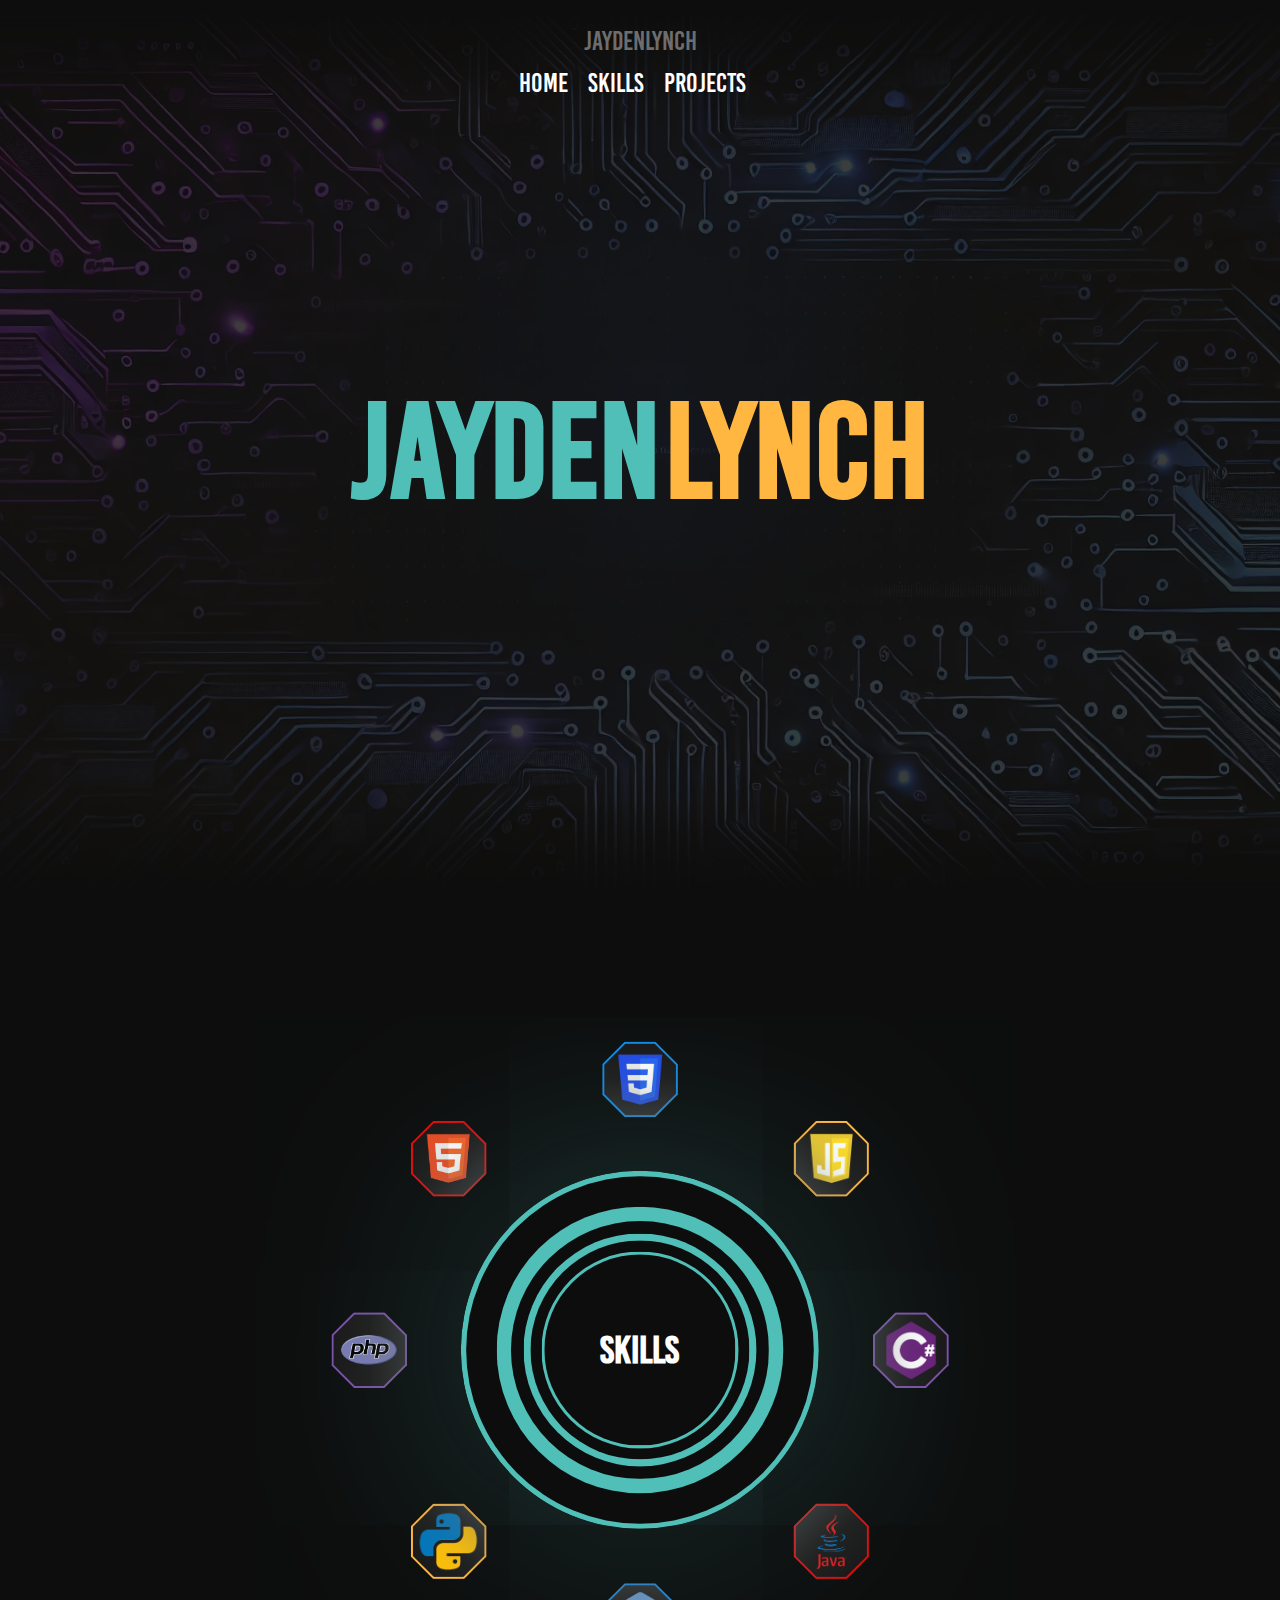
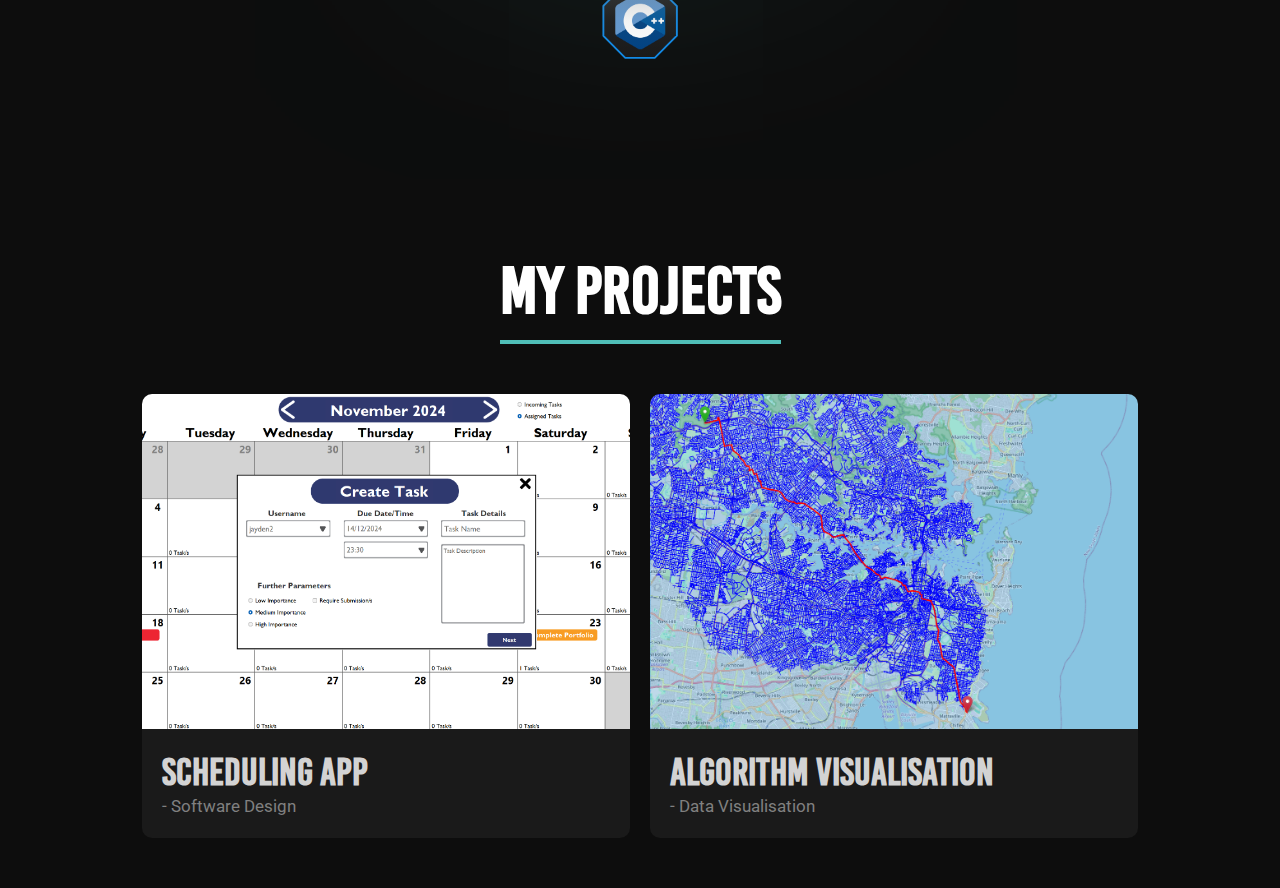
<file: index.html>
<!DOCTYPE html>
<html lang="en">
<head>
    <meta charset="UTF-8">
    <meta name="viewport" content="width=device-width, initial-scale=1.0">
    <link rel="stylesheet" href="./style.css">
    <link rel="stylesheet" href="./skillsCircle.css">
    <link rel="stylesheet" href="./mobileStyles.css">
    <link rel="preconnect" href="https://fonts.googleapis.com">
    <link rel="preconnect" href="https://fonts.gstatic.com" crossorigin>
    <link href="https://fonts.googleapis.com/css2?family=Roboto&display=swap" rel="stylesheet">
    <title>Jayden Lynch</title>
</head>
<body>
    <nav>
        <div>
            <a class="logo">JaydenLynch</a>
            <div class="hamburger" onclick="toggleMenu(this.parentElement, this.parentElement.parentElement)">
                <div class="top line"></div>
                <div class="middle line"></div>
                <div class="bottom line"></div>
            </div>
            <ul>
                <li><a href="./index.html" onclick="toggleMenu(this.parentElement.parentElement.parentElement, this.parentElement.parentElement.parentElement.parentElement)">Home</a></li>
                <li><a href="./index.html#skills" onclick="toggleMenu(this.parentElement.parentElement.parentElement, this.parentElement.parentElement.parentElement.parentElement)">Skills</a></li>
                <li><a href="./index.html#projects" onclick="toggleMenu(this.parentElement.parentElement.parentElement, this.parentElement.parentElement.parentElement.parentElement)">Projects</a></li>
                <!--<li><a>Contact</a></li>-->
            </ul>
        </div>
    </nav>
    <header>
        <div class="background"></div>
        <div class="title-container">
            <h1 style="color: var(--lightBlue);">Jayden</h1>
            <h1 style="color: var(--orange);">Lynch</h1>
        </div>
    </header>
    <section class="skills" id="skills">
        <div id="shadow"></div>
            <div class="center-circle">
                <div class="skillText">
                    <h3 id="skillTitle">Python</h3>
                    <h3 id="skillsText">Skills</h3>
                    <sub id="skillsSubtitle">I'm pretty good at this!</sub>
                </div>
                
                <div class="rating-circle thin" style="width: 100%;"></div>
                <div class="rating-circle thick" style="width: 80%;"></div>
                <div class="rating-circle middle" style="width: 65%;"></div>
                <div class="rating-circle thin" style="width: 55%;"></div>
            </div>
            <div class="tile-container">
                <div class="tile-shadow" num="1"><div class="tile" name="html" onclick="showSkillCompetency(this)"></div><sub>html</sub></div>
                <div class="tile-shadow" num="2"><div class="tile" name="js" onclick="showSkillCompetency(this)"></div><sub>javascript</sub></div>
                <div class="tile-shadow" num="3"><div class="tile" name="python" onclick="showSkillCompetency(this)"></div><sub>Python</sub></div>
                <div class="tile-shadow" num="4"><div class="tile" name="java" onclick="showSkillCompetency(this)"></div><sub>Java</sub></div>
            </div>
            <div class="tile-container alternate-axis">
                <div class="tile-shadow" num="3"><div class="tile" name="php" onclick="showSkillCompetency(this)"></div><sub>php</sub></div>
                <div class="tile-shadow" num="1"><div class="tile" name="css" onclick="showSkillCompetency(this)"></div><sub>css</sub></div>
                <div class="tile-shadow" num="4"><div class="tile" name="c++" onclick="showSkillCompetency(this)"></div><sub>c++</sub></div>
                <div class="tile-shadow" num="2"><div class="tile" name="c#" onclick="showSkillCompetency(this)"></div><sub>c#</sub></div>
            </div>
        </div>
    </section>
    <section class="projects" id="projects">
        <div class="title">
            <span>
                <h2>My Projects</h2>
                <div class="title-underline"></div>
            </span>
            
        </div>
        <div class="tile-container">
            <div class="tile" onclick="window.location='./schedulingApp.html';">
                <div class="img-container">
                    <img src="./Images/Calendar with add event.png">
                </div>
                <div class="text">
                    <h4>Scheduling App</h4>
                    <p>- Software Design</p>
                </div>
            </div>
            <div class="tile" onclick="window.location='./roadVis.html';">
                <div class="img-container">
                    <img src="./Images/Algorithm Vis Project.png">
                </div>
                <div class="text">
                    <h4>Algorithm Visualisation</h4>
                    <p>- Data Visualisation</p>
                </div>
            </div>
        </div>
    </section>
    <script>
        const skillCompetencies = new Map([
            ["python", 60],
            ["c++", 70],
            ["java", 90], 
            ["c#", 90],
            ["html", 100],
            ["css", 100], 
            ["js", 70],
            ["php", 60]
        ]);
        const phrases = [
            "I Don't Use This Much.",
            "I'm Pretty Good at This!",
            "I'm Very Good at This!"
        ]
        var crntPieVal = 100;
        function showSkillCompetency(object){
            var name = object.getAttribute('name');
            var value = parseInt(skillCompetencies.get(name));
            var colour = getComputedStyle(object).backgroundColor;
            document.getElementById("skillsText").style.display = "none";
            var subtitle = document.getElementById("skillsSubtitle");
            subtitle.innerText = phrases[Math.floor(value / (10 * phrases.length)) - 1]
            subtitle.style.visibility = "visible";
            var title = document.getElementById("skillTitle");
            title.innerText = name;
            title.style.visibility = "visible";
            document.getElementById("shadow").style.boxShadow = `0 0 650px var(--backShadowSize) ${colour}`;
            animatePie(crntPieVal, value, 0.5, colour, "rating-circle");
        }
        var id = null;
        function animatePie(oldVal, newVal, secs, colour, className) {
            clearInterval(id);
            const fps = 60;
            const totalSteps = secs * fps; // Total frames for the duration

            const incrVal = (newVal - oldVal) / totalSteps;

            const interval = 1000 / fps; // Time interval per frame in milliseconds
            var objects = document.getElementsByClassName(className);
            id = setInterval(anim, interval);
            function anim(){
                oldVal += incrVal;
                for(let i = 0; i < objects.length; i++){
                    objects[i].style.background = createGradient(oldVal, colour);
                }
                crntPieVal = oldVal;
                if(Math.round(oldVal) == newVal){
                    clearInterval(id);
                    id = null;
                    for(let i = 0; i < objects.length; i++){
                        objects[i].style.background = createGradient(newVal, colour);
                    }
                    return;
                }
            }
        }
        function createGradient(value, colour){
            return `conic-gradient(var(--tileColour) ${100 - value}%, ${colour} ${100 - value}%, ${colour} ${value}%)`;
        }
        var timeoutId = undefined;
        function toggleMenu(object1, object2){
            object1.classList.toggle('switch');
            if(object2.classList.contains('switch') && !timeoutId) {
                timeoutId = setTimeout(()=>{
                    object2.classList.toggle('switch');
                    timeoutId = undefined;
                }, 400);
            }
            else if(timeoutId){
                clearTimeout(timeoutId);
            }
            else object2.classList.toggle('switch');
        }
    </script>
</body>
</html>
</file>
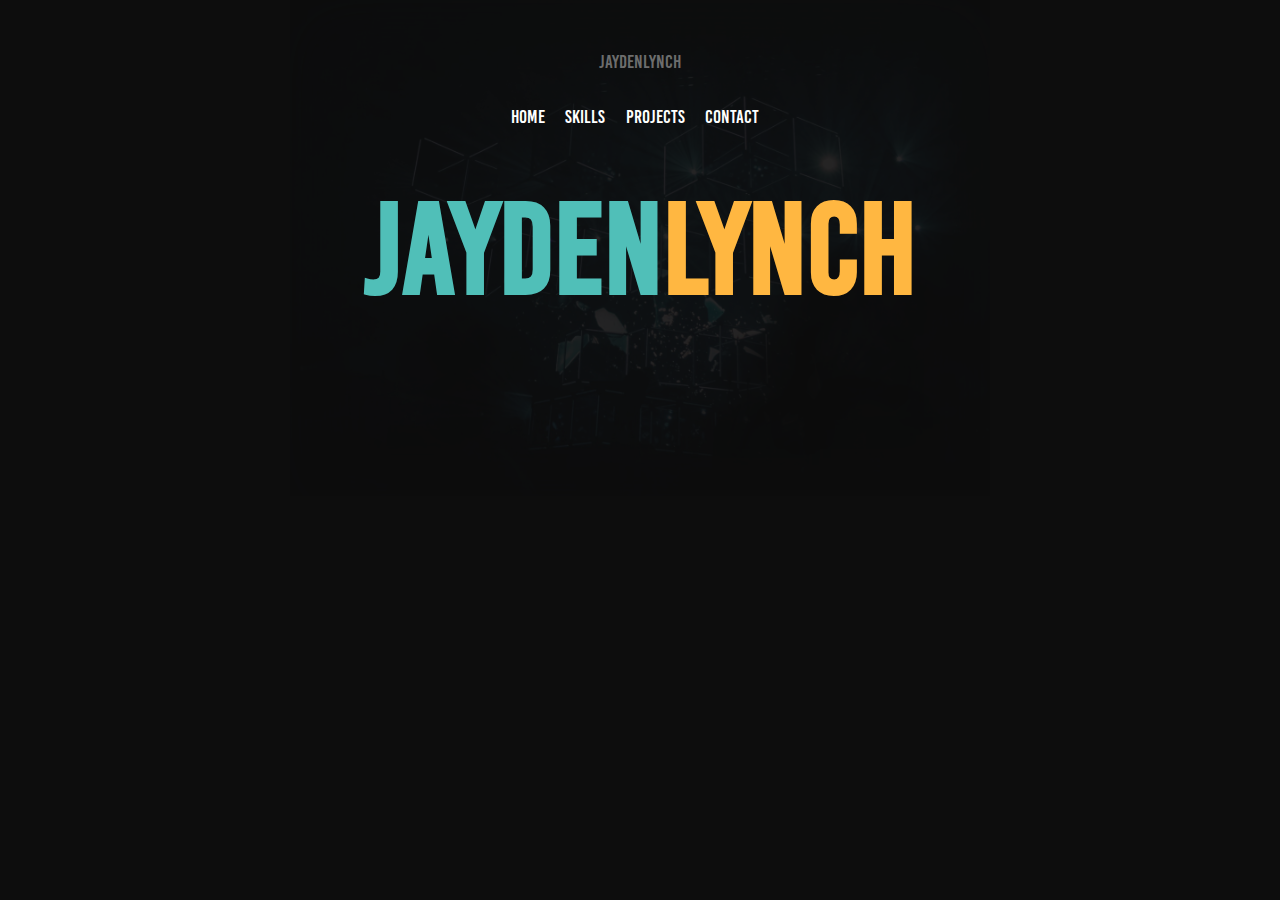
<file: Pre Web Tech.html>
<!DOCTYPE html>
<html lang="en">
<head>
    <meta charset="UTF-8">
    <meta name="viewport" content="width=device-width, initial-scale=1.0">
    <link rel="stylesheet" href="./style.css">
    <title>Jayden Lynch</title>
    <style>
        .titleImage {
            width: 100%;
            max-width: 700px;
            min-width: 600px;
            opacity: 0.1;
            background-color: var(--background);
        }
        .home {
            text-align: center;
            display: flex;
            justify-content: center;
            align-items: center;
            flex-direction: column;
            position: relative;
        }
        .title-container {
            position: absolute;
            top: 50%;
            left: 50%;
            transform: translate(-50%, -50%);
            display: flex;
            flex-direction: row;
            justify-content: center;
            align-items: center;
        }
        @font-face {
            font-family: BebasKai;
            src: url('/bebas_kai/BebasKai.ttf') format('truetype');
        }
        body {
            background-color: var(--background);
            color: white;
            margin: 0;
            box-sizing: border-box;
        }
        h1 {
            font-family: BebasKai;
            font-size: 10vw;
            flex-wrap: wrap;
            margin: 0;
        }
        h2 {
            font-family: BebasKai;
            font-size: 20pt;
        }
        h3 {
            font-family: BebasKai;
            font-size: 15pt;
        }
        a {
            font-family: BebasKai;
            font-size: 14pt;
        }
        .item {
            display: inline-block;
            margin: 0 15px 0 0;
            transition: all 0.2s;
        }
        .item a{
            color: inherit;
            text-decoration: none;
        }
        .menuItems{
            list-style-type: none;
            margin: 0 0 0 5px;
            padding: 0;
        }
        .mobileMenuContainer{
            background-color: transparent;
            color: white;
            text-align: center;
            width: 100%;
        }
        .iconContainer{
            aspect-ratio: 1;
            display: flex;
            align-items: center;
            justify-content: center;
        }
        .iconContainer img{
            width: 50%;
            object-fit: contain;
        }
        @media (max-width: 500px) {
            .item{
                display: block;
            }
            .mobileMenuContainer{
                background-color: white;
                color: black;
                text-align: left;
                width: 90%;
                padding: 10px;
                height: 100vh;
                position: absolute;
                z-index: 1;
                display: none;
            }
            .headerIconContainer{
                display: flex !important;
            }
            .menuItems{
                margin-top: 30px;
            }
            .logo{
                display: none;
            }
        }
        .item:hover{
            color: var(--lightBlue)
        }
    </style>
</head>
<body>
    <nav class="header" style="text-align: center">
        <div class="headerIconContainer iconContainer" style="width: 40px; display: none; margin: 5px;">
            <img src="/Images/menuIcon.png">
        </div>
        <a style="color: #6d6d6d; line-height: 4" class="logo">JAYDENLYNCH</a>
        <div class="mobileMenuContainer">
            <div class="headerIconContainer iconContainer" style="width: 30px; display: none;">
                <img src="/Images/closeIcon.png">
            </div>
            <ul class="menuItems">
                <li class="item"><a href="/index.html">Home</a></li>
                <li class="item"><a>Skills</a></li>
                <li class="item"><a>Projects</a></li>
                <li class="item"><a>Contact</a></li>
            </ul>
        </div>
    </nav>
    <section class="home">
        <img src="Images/titleImage.png" class="titleImage">
        <div class="title-container">
            <h1 style="color: var(--lightBlue)">JAYDEN</h1>
            <h1 style="color: var(--orange)">Lynch</h1>
        </div>
    </section>
</body>
</html>
</file>
<file: style.css>
:root {
    --background: #0d0d0d;
    --lightBlue: #50bfb8;
    --orange: #ffb741;
    --purple: #7a52aa;
    --tileColour: #1a1a1a;
    --red: rgb(223, 14, 14);
    --darkblue: rgb(18, 138, 230);
    --shadowSize: -10px;
    --negShadowSize: 10px;
    --backShadowSize: 12vw;
}
@font-face {
    font-family: BebasKai;
    src: url('./bebas_kai/BebasKai.ttf') format('truetype');
}
body {
    background-color: var(--background);
    color: white;
    margin: 0;
    box-sizing: border-box;
    font-family: 'Roboto', sans-serif;
    font-size: 14pt;
}
h1 {
    font-family: BebasKai;
    font-size: 100pt;
    flex-wrap: wrap;
    margin: 0;
}
h2 {
    font-family: BebasKai;
    font-size: 50pt;
}
h3 {
    font-family: BebasKai;
    font-size: 3vw;
}
h4 {
    font-family: BebasKai;
    font-size: 1.5vw;
}
a {
    font-family: BebasKai;
    font-size: 20pt;
}
p{
    font-size: 14pt;
}
sub{
    font-size: 1vw;
}
nav{
    position: absolute;
    overflow: hidden;
    width: 100%;
    z-index: 1;
    top: 25px;
}
nav .hamburger {
    display: none;
    width: 30px;
    height: 30px;
}
nav > div{
    transition: background-color 0.4s ease-in-out;
    background-color: transparent;
    position: relative;
}
nav ul{
    list-style-type: none;
    margin: 10px 0 0 0;
    padding: 0;
    text-align: center;
}
nav li{
    text-transform: uppercase;
    display: inline-block;
    margin-right: 15px;
    transition: color 0.25s ease-out;
    color: white;
}
nav li:hover{
    color: var(--lightBlue);
}
nav li a{
    text-decoration: none;
    color: inherit;
}
nav .switch ul:hover{
    color: lightgray;
}
nav .switch li:hover{
    color: var(--background);
}
.hamburger .line{
    width: 30px;
    height: 5px;
    background-color: white;
    border-radius: 3px;
    transition: all 0.4s ease-in-out;
}
.hamburger .top, .hamburger .middle{
    margin-bottom: 5px;
}
nav .switch .hamburger .line{
    background-color: var(--background);
}
nav .switch .hamburger .top{
    transform: rotate(-45deg) translate(-9px, 5px);
}
nav .switch .hamburger .middle{
    opacity: 0;
}
nav .switch .hamburger .bottom{
    transform: rotate(45deg) translate(-9px, -5px);
}
nav .switch ul{
    opacity: 100;
}
nav .switch{
    background-color: white;
}
.logo{
    color: #6d6d6d;
    text-transform: uppercase;
    display: block;
    margin-bottom: 5px;
}
nav .logo{
    text-align: center;
}
header{
    overflow: hidden;
    display: flex;
    justify-content: center;
    align-items: center;
    position: relative;
}
header .background{
    position: relative;
    width: 100vw;
    height: 100vh;
    background: url('./Images/headerBackground.webp') no-repeat center center;
    background-size: cover;
    opacity: 0.2;
}
header .background::before{
    content: " ";
    position: absolute;
    width: 100%;
    height: 100%;
    top: 0;
    left: 0;
    background: 
        linear-gradient(to bottom, #0d0d0d, transparent 100px) top,
        linear-gradient(to top, #0d0d0d, transparent 100px) bottom;
    background-repeat: no-repeat;
    background-size: 100% 100px, 100% 100px;
    z-index: 2;
}
header .title-container{
    position: absolute;
}
header .title-container h1{
    display: inline;
}
section.skills{
    width: 100%;
    height: 100vh;
    min-height: 50vw;
    position: relative;
    box-sizing: border-box;
    /*background: radial-gradient(circle at center, var(--lightBlue), transparent 40%) no-repeat;*/
    background-size: contain;
}
section.skills::after{
    content: " ";
    position: absolute;
    width: 100%;
    height: 100%;
    top: 0;
    left: 0;
    background: url("") no-repeat center center;
    background-size: cover;
    z-index: -1;
    opacity: 0.4;
}
section.projects{
    width: 100%;
    height: fit-content;
    padding: 50px 30px 50px 30px;
    box-sizing: border-box;
}
section.projects .title{
    width: 100%;
    display: flex;
    justify-content: center;
    align-items: center;
    flex-direction: column;
    margin: 0 0 50px;
}
section.projects .title h2{
    margin: 0 0 10px 0;
}
.title-underline{
    height: 4px;
    width: 100%;
    background-color: var(--lightBlue);
}
section.projects .tile-container{
    display: flex;
    gap: 20px;
    width: 100%;
    height: max-content;
    flex-wrap: wrap;
    justify-content: center;
}
section.projects .tile{
    width: 40%;
    display: grid;
    grid-template-rows: 4fr 1fr;
    box-sizing: border-box;
    aspect-ratio: 1.1;
    background-color: transparent;
    min-width: 400px;
}
section.projects .tile:hover{
    cursor: pointer;
}
section.projects .tile .img-container{
    width: 100%;
    height: 100%;
    overflow: hidden;
    border-radius: 10px 10px 0 0;
}
section.projects .tile img{
    width: 100%;
    height: 100%;
    object-fit: cover;
    transition: all 0.3s ease-in-out;
}
section.projects .tile:hover img{
    transform: scale(1.1);
}
section.projects .tile .text{
    background-color: var(--tileColour);
    padding: 20px;
    color: lightgray;
    width: 100%;
    height: fit-content;
    border-radius: 0 0 10px 10px;
    box-sizing: border-box;
}
section.projects .tile .text h4{
    margin: 0;
    font-size: 3vw;
}
section.projects .tile .text p, section.project-info .text .tag{
    font-size: 1.3vw;
    color: gray;
    margin: 2px 0 2px 0;
    font-family: 'Roboto', sans-serif;
}
section.project-info{
    display: flex;
    justify-content: center;
    align-items: center;
    flex-direction: column;
    width: 100%;
    height: fit-content;
    margin-top: 100px;
    margin-bottom: 100px;
    box-sizing: border-box;
}
section.project-info .text{
    width: 720px;
}
section.project-info .text h2{
    font-size: 64pt;
    margin: 0 0 -5px 0;
    text-wrap: nowrap;
}
section.project-info .text .title{
    width: fit-content;
    margin: 0 auto 40px auto;
}
section.project-info .text .tag{
    margin-bottom: 10px;
    font-size: 14pt;
}
section.project-info .text p{
    margin: 0;
    text-align: justify;
    text-justify: auto;
    color: gray;
}
section.project-info .slideshow{
    position: relative;
    width: 90%;
    aspect-ratio: calc(16/9);
    border-radius: 5px;
    box-shadow: rgb(60, 60, 60) 0 0 100px 0px;
    box-sizing: border-box;
    overflow: hidden;
    max-width: 1400px;
    margin-top: 50px;
}
section.project-info .slideshow img{
    object-fit: cover;
    width: 100%;
    height: 100%;
}
section.project-info .slideshow .buttons{
    text-align: center;
    width: 100%;
    display: flex;
    justify-content: space-between;
    align-items: center;
    height: 100%;
    position: absolute;
    top: 0;
    left: 0;
    box-sizing: border-box;
}
section.project-info .slideshow .buttons a{
    cursor: pointer;
    padding: 15px;
    text-align: center;
    font-size: 17pt;
    font-weight: bold;
    margin: 0;
    border-radius: 0 4px 4px 0;
    transition: background-color 0.2s ease-in-out;
}
section.project-info .slideshow .buttons a:hover{
    background-color: rgba(9, 9, 9, 0.758);
}
section.project-info .slideshow .buttons #next{
    border-radius: 4px 0 0 4px;
}
section.project-info .slideshow #fade-screen{
    opacity: 0;
    width: 100%;
    height: 100%;
    top: 0;
    left: 0;
    position: absolute;
    background-color: white;
    display: none;
}
@keyframes fade {
    0%{opacity: 0}
    50%{opacity: 1;}
    100%{opacity: 0;}
}
.fade{
    display: block !important;
    animation-name: fade;
    animation-duration: 1s; /*If changed, change fadeAnimDuration respectively*/
}
</file>
<file: skillsCircle.css>
section.skills #shadow{
    box-shadow: 0 0 650px var(--backShadowSize) #50bfb8b3;
    width: 0;
    height: 0;
    top: 50%;
    left: 50%;
    position: absolute;
    opacity: 0.5;
}
@media screen and (min-width: 2000px) {
    :root{
        --backShadowSize: 270px;
    }
}
section.skills .center-circle{
    width: 28%;
    max-width: 550px;
    aspect-ratio: 1;
    background-color: transparent;
    display: flex;
    align-items: center;
    justify-content: center;
    position: absolute;
    top: 50%;
    left: 50%;
    transform: translate(-50%, -50%);
    border-radius: 50%;
    box-sizing: border-box;
    container-name: skillsCircle;
    container-type: inline-size;
    overflow: hidden;
}
section.skills .center-circle:hover{
    cursor: pointer;
}
section.skills .center-circle .skillText{
    text-align: center;
    z-index: 2;
    height: fit-content;
    display: grid;
    grid-template-rows: 1fr 1fr 1fr;
    justify-items: center;
    align-items: center;
    position: relative;
    box-sizing: border-box;
    text-wrap: wrap;
    width: 52%;
}
section.skills .center-circle h3{
    margin: 0;
    padding: 0;
    display: inline-block;

}
section.skills .center-circle sub{
    font-family: 'Roboto';
    font-weight: bold;
    font-size: 18pt;
    margin: 0;
    padding: 0;
    display: inline-block;
    align-self: start;
    color: rgb(238, 238, 238);
}
section.skills .center-circle #skillTitle{
    color: var(--tileColour);
    position: relative;
    align-self: end;
    margin-bottom: 3px;
}
section.skills .center-circle sub, section.skills .center-circle #skillTitle{
    visibility: hidden;
}
section.skills .center-circle .rating-circle{
    aspect-ratio: 1;
    clip-path: circle();
    background: var(--lightBlue);
    position: absolute;
    transition: all 1s ease-in-out;
}
section.skills .center-circle .rating-circle::before{
    content: " ";
    position: absolute;
    top: 50%;
    left: 50%;
    transform: translate(-50%, -50%);
    aspect-ratio: 1;
    background-color: var(--background);
    clip-path: circle();
}
section.skills .center-circle .thin.rating-circle::before{
    width: 97%;
}
section.skills .center-circle .middle.rating-circle::before{
    width: 94%;
}
section.skills .center-circle .thick.rating-circle::before{
    width: 90%;
}
section.skills .tile-container{
    width: calc(28% + 100px);
    max-width: 650px;
    aspect-ratio: 1;
    position: absolute;
    top: 50%;
    left: 50%;
    transform: translate(-50%, -50%);
    transform-origin: center;
    container-name: tileContainer;
    container-type: inline-size;
}
section.skills .tile-container.alternate-axis{
    transform: translate(-50%, -50%) rotate(45deg);
}
section.skills .tile-container .tile-shadow{
    /*filter: drop-shadow(var(--shadowSize) var(--shadowSize) 10px var(--tileColour));*/
    position: absolute;
    width: 16.5%;
    aspect-ratio: 1;
    transition: all 0.22s ease-in-out;
    transform-origin: center;
}
section.skills .tile-container .tile-shadow sub{
    position: absolute;
    display: inline-block;
    opacity: 0;
    width: 100%;
    text-align: center;
    font-weight: bold;
    text-transform: uppercase;
    transition: all 0.22s ease-in-out;
    font-size: 8pt;
    margin-top: 7px;
}
section.skills .tile-container .tile-shadow .tile{
    width: 100%;
    aspect-ratio: 1;
    background-color: var(--lightBlue);
    clip-path: polygon(30% 0%, 70% 0%, 100% 30%, 100% 70%, 70% 100%, 30% 100%, 0% 70%, 0% 30%);
    transform-origin: center;
    transition: all 0.22s ease-in-out;
}
section.skills .tile-container .tile-shadow .tile::before{
    content: " ";
    position: absolute;
    top: 50%;
    left: 50%;
    transform: translate(-50%, -50%);
    width: 95%;
    height: 95%;
    background-color: var(--tileColour);
    z-index: 1;
    clip-path: polygon(30% 0%, 70% 0%, 100% 30%, 100% 70%, 70% 100%, 30% 100%, 0% 70%, 0% 30%);
}
section.skills .tile-container .tile-shadow:hover{
    cursor: pointer;
    scale: 1.2 !important;
}
section.skills .tile-container .tile-shadow:hover sub{
    cursor: pointer;
    scale: 1.2;
    opacity: 1;
}
section.skills .tile-container .tile-shadow .tile::after{
    content: " ";
    position: absolute;
    width: 100%;
    height: 100%;
    background: linear-gradient(to top, rgba(107, 117, 117, 0.505), rgba(107, 117, 117, 0.126), transparent);
    z-index: 3;
    opacity: 0.7;
    transform-origin: center;
    transform: rotate(-45deg);
}
section.skills .tile-container .tile-shadow[num="2"] .tile::after {
    transform: rotate(45deg);
}
section.skills .tile-container .tile-shadow[num="3"] .tile::after {
    transform: rotate(-135deg);
}
section.skills .tile-container .tile-shadow[num="4"] .tile::after {
    transform: rotate(135deg);
}
section.skills .tile-container.alternate-axis .tile-shadow[num="1"] .tile::after {
    transform: rotate(0);
}
section.skills .tile-container.alternate-axis .tile-shadow[num="2"] .tile::after {
    transform: rotate(90deg);
}
section.skills .tile-container.alternate-axis .tile-shadow[num="3"] .tile::after {
    transform: rotate(270deg);
}
section.skills .tile-container.alternate-axis .tile-shadow[num="4"] .tile::after {
    transform: rotate(180deg);
}


section.skills .tile-container.alternate-axis .tile-shadow{
    rotate: -45deg;
}
section.skills .tile-container .tile-shadow[num="2"] {
    top: 0;
    right: 0;
}
section.skills .tile-container .tile-shadow[num="3"] {
    bottom: 0;
    left: 0;
}
section.skills .tile-container .tile-shadow[num="4"] {
    bottom: 0;
    right: 0;
}
section.skills .tile-container .tile-shadow .tile[name="python"]{
    background-color: var(--orange);
}
section.skills .tile-container .tile-shadow .tile[name="python"]::before{
    background: url("./Images/pythonIcon.png") center center no-repeat;
    background-color: var(--tileColour);
    background-size: 100%;
}
section.skills .tile-container .tile-shadow .tile[name="c#"]{
    background-color: var(--purple);
}
section.skills .tile-container .tile-shadow .tile[name="c#"]::before{
    background: url("./Images/cSharpIcon.png") center center no-repeat;
    background-color: var(--tileColour);
    background-size: 70%;
}
section.skills .tile-container .tile-shadow .tile[name="c++"]{
    background-color: var(--darkblue);
}
section.skills .tile-container .tile-shadow .tile[name="c++"]::before{
    background: url("./Images/cPlusPlusIcon.png") center center no-repeat;
    background-color: var(--tileColour);
    background-size: 70%;
}
section.skills .tile-container .tile-shadow .tile[name="java"]{
    background-color: var(--red);
}
section.skills .tile-container .tile-shadow .tile[name="java"]::before{
    background: url("./Images/javaLogo.png") center center no-repeat;
    background-color: var(--tileColour);
    background-size: 140%;
}
section.skills .tile-container .tile-shadow .tile[name="html"]{
    background-color: var(--red);
}
section.skills .tile-container .tile-shadow .tile[name="html"]::before{
    background: url("./Images/htmlLogo.png") center center no-repeat;
    background-color: var(--tileColour);
    background-size: 60%;
}
section.skills .tile-container .tile-shadow .tile[name="css"]{
    background-color: var(--darkblue);
}
section.skills .tile-container .tile-shadow .tile[name="css"]::before{
    background: url("./Images/cssLogo.png") center center no-repeat;
    background-color: var(--tileColour);
    background-size: 70%;
}
section.skills .tile-container .tile-shadow .tile[name="js"]{
    background-color: var(--orange);
}
section.skills .tile-container .tile-shadow .tile[name="js"]::before{
    background: url("./Images/jsLogo.png") center center no-repeat;
    background-color: var(--tileColour);
    background-size: 60%;
}
section.skills .tile-container .tile-shadow .tile[name="php"]{
    background-color: var(--purple);
}
section.skills .tile-container .tile-shadow .tile[name="php"]::before{
    background: url("./Images/phpLogo.png") center center no-repeat;
    background-color: var(--tileColour);
    background-size: 80%;
}
@container skillsCircle (width >= 550px){
    section.skills .center-circle h3{
        font-size: 44pt;
    }
    section.skills .center-circle sub{
        font-size: 27pt;
    }
}
@container tileContainer (width >= 650px){
    section.skills .tile-container .tile-shadow sub{
        font-size: 12pt;
    }
}
/*@media screen and (max-width: 600px){
    :root{
        --backShadowSize: 25vw;
    }
    section.skills{
        height: fit-content;
        padding: 50px 0 50px 0;
    }
    section.skills #shadow{
        top: calc(35vw + 50px);
        transform: translate(-50%, 0);
        opacity: 1;
    }
    section.skills .center-circle{
        position: relative;
        width: 70%;
        margin: 0 0 40px 0;
        top: 0;
        transform: translate(-50%, 0);
    }
    section.skills .center-circle .skillText{
        width: 45%;
    }
    section.skills .center-circle .skillText h3{
        font-size: 10vw;
    }
    section.skills .center-circle .skillText sub{
        font-size: 4.5vw;
    }
    section.skills .center-circle #skillTitle{
        font-size: 8vw;
    }
    section.skills .tile-container{
        height: 80px;
        display: grid;
        grid-template-columns: repeat(4, 80px);
        gap: 20px;
        position: relative;
        box-sizing: border-box;
        width: fit-content;
        margin-bottom: 50px;
        transform: translate(-50%, 0);
        top: 0;
    }
    section.skills .tile-container.tile-container.alternate-axis{
        transform: translate(-50%, 0) rotate(0);
    }
    section.skills .tile-container .tile-shadow{
        position: relative;
        top: 0; 
        left: 0;
        width: 100%;
    }
    section.skills .tile-container.alternate-axis .tile-shadow{
        rotate: none;
    }
    section.skills .tile-container .tile-shadow sub{
        font-size: 2vw;
    }
    section.skills .tile-container .tile-shadow .tile::after{
        transform: rotate(180deg) !important;
    }
    section.skills .tile-container .tile-shadow[num="1"]{
        order: 1;
    }
    section.skills .tile-container .tile-shadow[num="2"]{
        order: 2;
    }
    section.skills .tile-container .tile-shadow[num="3"]{
        order: 4;
    }
    section.skills .tile-container .tile-shadow[num="4"]{
        order: 3;
    }
}*/
@media screen and (max-width: 1000px) {
    section.skills .center-circle{
        width: 50%;
    }
    section.skills .tile-container{
        width: calc(50% + 70px);
    }
    section.skills .center-circle .skillText{
        width: 45%;
    }
    section.skills .center-circle .skillText h3{
        font-size: 4.5vw;
    }
    section.skills .center-circle .skillText sub{
        font-size: 3.5vw;
    }
}
</file>
<file: mobileStyles.css>
@media screen and (max-width: 600px) {
    nav{
        top: 0;
        height: fit-content;
        position: fixed !important;
        left: 0;
    }
    nav.switch{
        height: 100vh;
    }
    nav > div{
        padding: 15px;
        width: 100%;
        height: 100%;
    }
    nav.switch ul{
        display: block;
    }
    nav .hamburger{
        display: block;
    }
    nav ul{
        text-align: left;
        opacity: 0;
        transition-property: opacity, color;
        transition-duration: 0.4s, 0.25s;
        transition-timing-function: ease-in-out;
        display: none;
        background-color: transparent;
    }
    nav .logo{
        display: none;
    }
    nav li{
        display: block;
    }
    nav li a{
        color: var(--background);
    }
    header .background{
        background: url("./Images/headerBackgroundSquare.webp") no-repeat center center;
        min-width: 0;
        background-size: cover;
    }
    header .title-container h1{
        font-size: 25vw;
        display: block;
        text-align: center;
    }
    a{
        font-size: 3.5vh;
    }
    section.projects .tile-container{
        width: 100%;
    }
    section.projects .tile{
        width: 95%;
        min-width: unset;
    }
    section.projects .tile .text h4{
        font-size: 6vw;
    }
    section.projects .tile .text p{
        font-size: 2.5vw;
    }
    section.projects .title .line{
        width: 200px;
    }
    h2{
        font-size: 32pt;
    }
    section.project-info{
        margin-top: 50px;
    }
    section.project-info .text{
        width: 100%;
    }
    section.project-info .text .title{
        max-width: 100%;
    }
    section.project-info .text .title h2{
        font-size: 47pt;
        text-align: center;
        text-wrap: wrap;
    }
    section.project-info .slideshow{
        width: 100%;
    }
}
</file>
